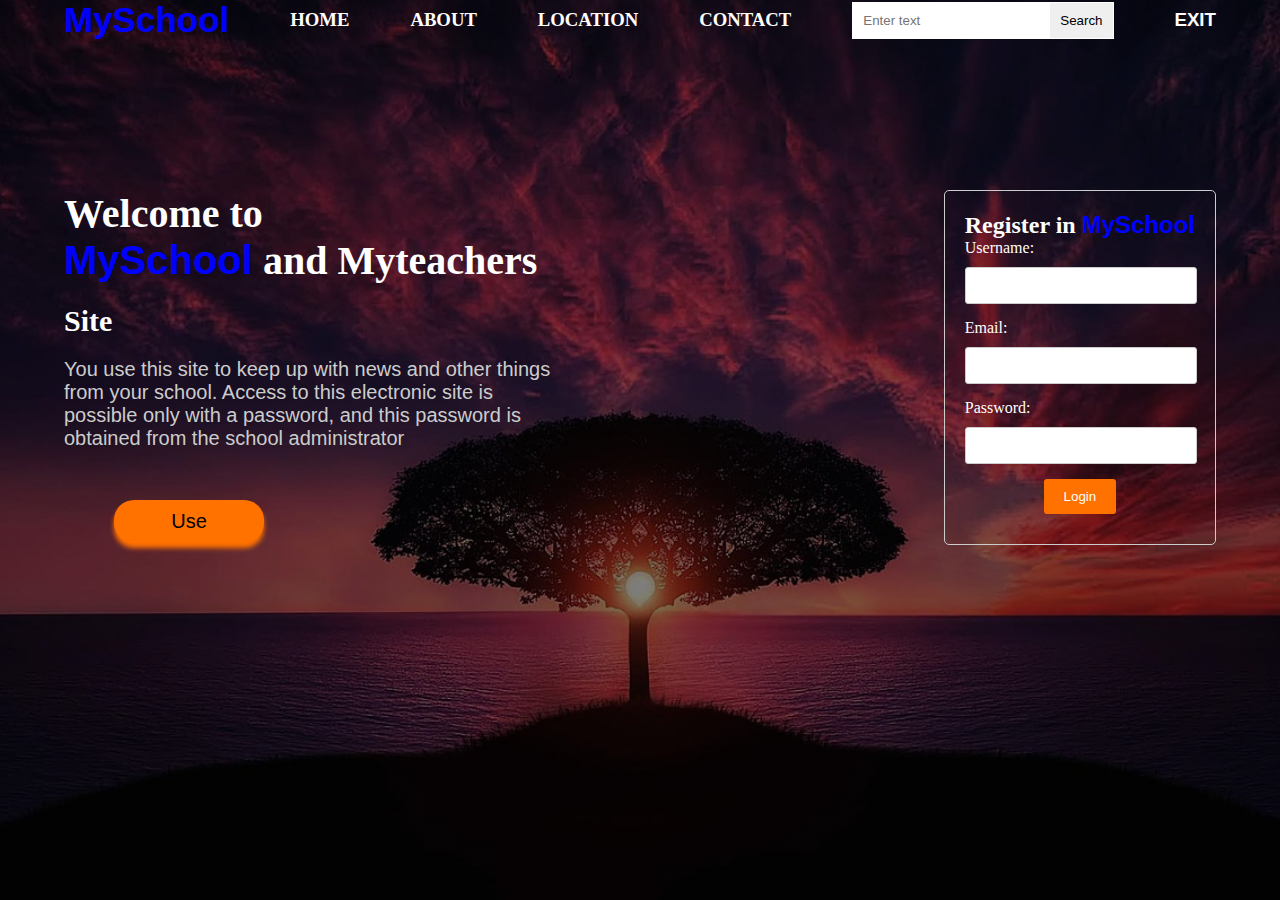
<file: Index.html>
<!DOCTYPE html>
<html lang="en">
  <head>
    <meta charset="UTF-8" />
    <meta name="viewport" content="width=device-width, initial-scale=1.0" />
    <title>My school</title>
    <link rel="stylesheet" href="./style.css" />
    <link
      rel="stylesheet"
      href="https://cdnjs.cloudflare.com/ajax/libs/font-awesome/6.5.2/css/all.min.css"
      integrity="sha512-SnH5WK+bZxgPHs44uWIX+LLJAJ9/2PkPKZ5QiAj6Ta86w+fsb2TkcmfRyVX3pBnMFcV7oQPJkl9QevSCWr3W6A=="
      crossorigin="anonymous"
      referrerpolicy="no-referrer"
    />
  </head>
  <body>
    <div class="container">
      <div class="header">
        <div class="header__div1">
          <a href="#"
            ><h2 class="header__div1">
              <i class="fa-solid fa-school-lock"></i> MySchool
            </h2></a
          >
        </div>
        <div class="header__div2">
          <a href="./Index.html#"><h3 class="header__div2">HOME</h3></a>
        </div>
        <div class="header__div3">
          <a href="#"><h3 class="header__div3">ABOUT</h3></a>
        </div>
        <div class="header__div4">
          <a href="./location.html"><h3 class="header__div4">LOCATION</h3></a>
        </div>

        <div class="header__div5">
          <a href="#"><h3 class="header__div5">CONTACT</h3></a>
        </div>
        <div class="header__div7">
          <input
            class="header__divtext"
            type="search"
            name=""
            placeholder="Enter text"
          /><button class="header__divbut">Search</button>
        </div>
        <div class="header__div8">
          <a href="./Index.html#"><h3 class="header__div8">EXIT</h3></a>
        </div>
        <div class="icon">
          <i class="fa-solid fa-bars"></i>
        </div>
      </div>
      <div class="main">
        <div class="main1">
          <h1 class="main1__h1">Welcome to</h1>
          <h1 class="main1__h1">
            <span class="MySchool" style="color: blue">
              <i class="fa-solid fa-school-lock"></i> MySchool</span
            >
            and Myteachers
          </h1>
          <h1 class="main1__h1yellov"></h1>
          <h2 class="main1__h2">Site</h2>
          <p class="main1__p">
            You use this site to keep up with news and other things from your
            school. Access to this electronic site is possible only with a
            password, and this password is obtained from the school
            administrator
          </p>
          <a href="#loginForm"> <button class="main1__button">Use</button></a>
        </div>
        <div class="main2">
          <form class="loginForm" id="loginForm">
            <div class="loginForm__div">
              <h2 class="loginForm__registration">
                Register in
                <span class="MySchool" style="color: blue">
                  <i class="fa-solid fa-school-lock"></i> MySchool</span
                >
              </h2>
            </div>

            <label for="username">Username:</label>
            <input
              class="inputs"
              type="text"
              id="username"
              name="username"
              required
            />
            <label for="email">Email:</label>
            <input
              class="inputs"
              type="email"
              id="email"
              name="email"
              required
            />
            <label for="password">Password:</label>
            <input
              class="inputs"
              type="password"
              id="password"
              name="password"
              required
            />
            <div class="loginForm__div">
              <button class="main2__button" type="submit">Login</button>
            </div>
            <p id="errorMessage" class="error-message"></p>
          </form>
        </div>
      </div>
    </div>
    <script src="./script.js"></script>
  </body>
</html>
</file>
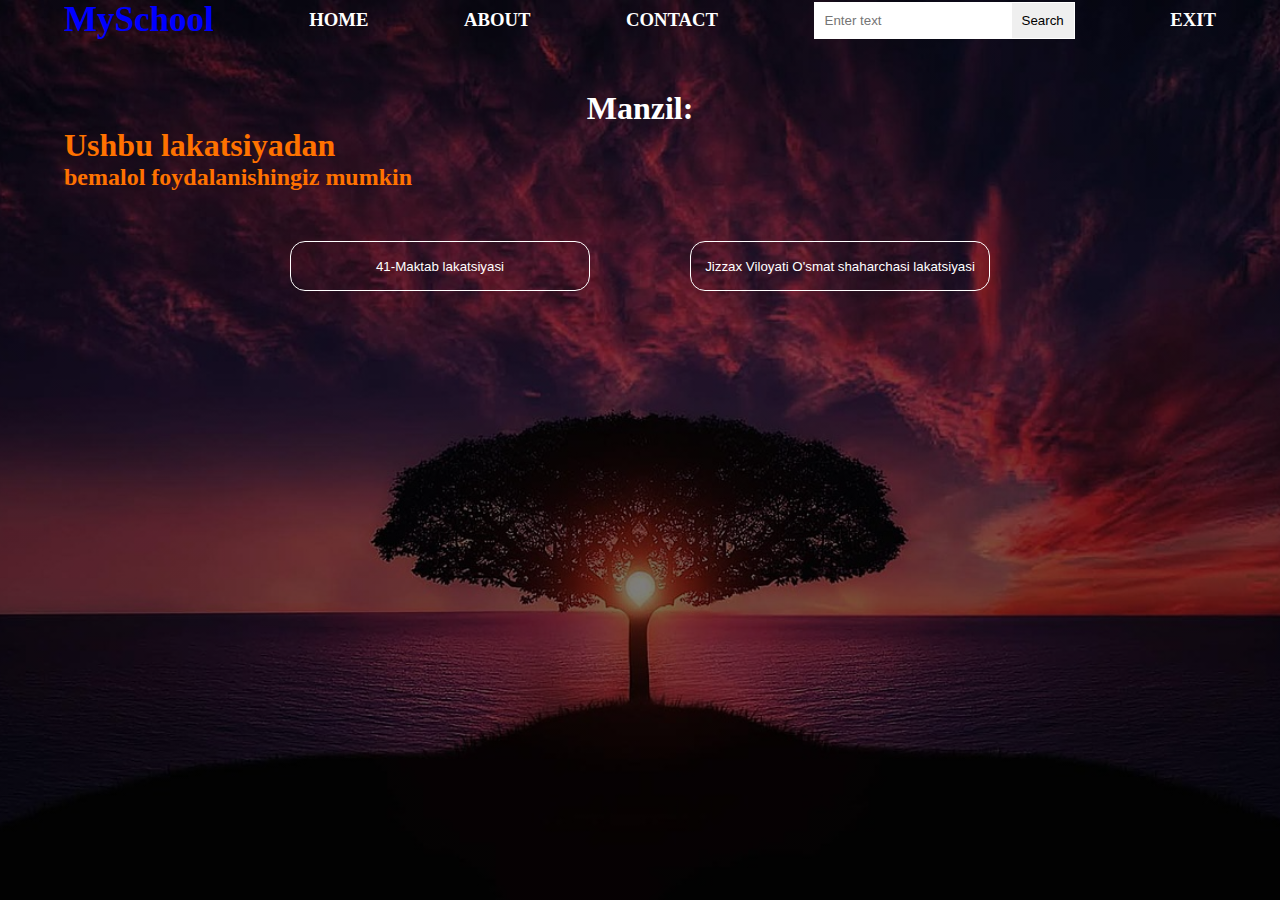
<file: location.html>
<!DOCTYPE html>
<html lang="en">
  <head>
    <meta charset="UTF-8" />
    <meta name="viewport" content="width=device-width, initial-scale=1.0" />
    <title>Document</title>
    <link rel="stylesheet" href="./location.css" />
  </head>
  <body>
    <div class="container">
      <div class="header">
        <div class="header__div1">
          <a href="#"><h2 class="header__div1">MySchool</h2></a>
        </div>
        <div class="header__div2">
          <a href="./Index.html#"><h3 class="header__div2">HOME</h3></a>
        </div>
        <div class="header__div3">
          <a href="#"><h3 class="header__div3">ABOUT</h3></a>
        </div>

        <div class="header__div5">
          <a href="#"><h3 class="header__div5">CONTACT</h3></a>
        </div>
        <div class="header__div7">
          <input
            class="header__divtext"
            type="search"
            name=""
            placeholder="Enter text"
          /><button class="header__divbut">Search</button>
        </div>
        <div class="header__div8">
          <a href="./Index.html#"><h3 class="header__div8">EXIT</h3></a>
        </div>
        <div class="icon">
          <i class="fa-solid fa-bars"></i>
        </div>
      </div>
      <div class="main">
        <div class="main__location"><h1>Manzil:</h1></div>
        <h1 class="mainh1">Ushbu lakatsiyadan</h1>
        <h2 class="mainh2">bemalol foydalanishingiz mumkin</h2>
        <div class="main__div">
          <div class="div">
            <a
              href="https://www.google.com/maps/place/41-Maktab/@39.7069215,67.4585152,15z/data=!4m6!3m5!1s0x38b2d5616d0c56c3:0xead0040eb3697e0d!8m2!3d39.7069215!4d67.4585152!16s%2Fg%2F11nnr5b4bf?entry=ttu"
              ><button class="main__div1">41-Maktab lakatsiyasi</button></a
            >
          </div>
          <div class="div">
            <a
              href="https://yandex.uz/maps/geo/1508545392/?ll=67.645944%2C39.746421&z=14"
              ><button class="main__div1">
                Jizzax Viloyati O'smat shaharchasi lakatsiyasi
              </button></a
            >
          </div>
        </div>
      </div>
    </div>
  </body>
</html>
</file>
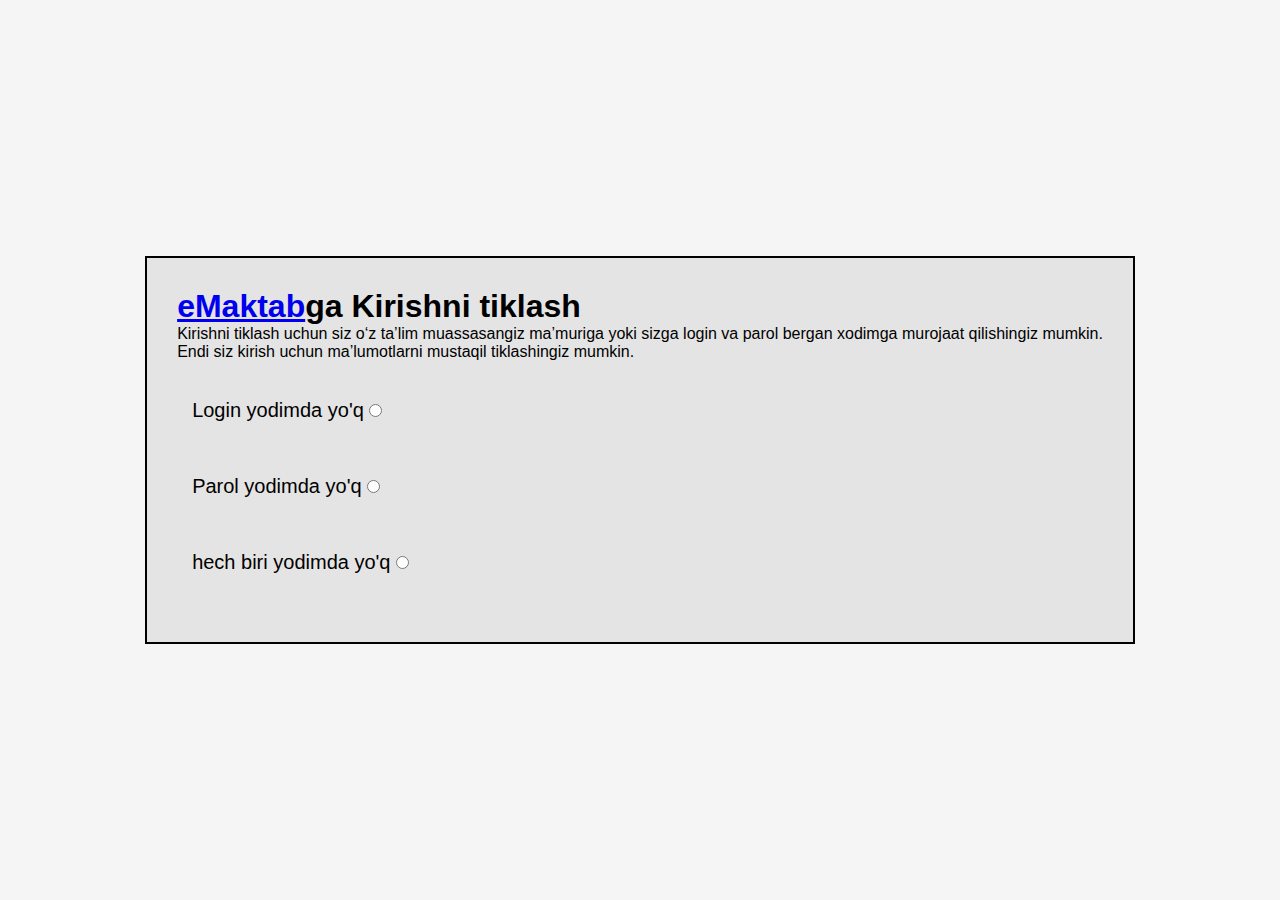
<file: pages/Forgot-password.html>
<!DOCTYPE html>
<html lang="en">
  <head>
    <meta charset="UTF-8" />
    <meta name="viewport" content="width=device-width, initial-scale=1.0" />
    <title>Document</title>
    <link rel="stylesheet" href="./Forgot-password.css" />
  </head>
  <body>
    <div>
      <form action="">
        <div>
          <h1><a href="./kundalik.com.html">eMaktab</a>ga Kirishni tiklash</h1>
        </div>
        <p>
          Kirishni tiklash uchun siz o‘z ta’lim muassasangiz ma’muriga yoki
          sizga login va parol bеrgan xodimga murojaat qilishingiz mumkin.
          <br />
          Endi siz kirish uchun ma’lumotlarni mustaqil tiklashingiz mumkin.
        </p>
        <a class="Label-mele" href="./New-login.html"
          ><div class="Label-mele">
            <label for="erkak">Login yodimda yo'q</label>
            <input type="radio" name="gender" value="male" /></div
        ></a>
        <a class="Label-mele" href="./New-password.html">
          <div class="Label-mele">
            <label for="Ayol">Parol yodimda yo'q</label>
            <input type="radio" name="gender" value="famele" /></div
        ></a>
        <a class="Label-mele" href="./New-login-and-password.html">
          <div class="Label-mele">
            <label for="Ayol">hech biri yodimda yo'q</label>
            <input type="radio" name="gender" value="famele" /></div
        ></a>
      </form>
    </div>
  </body>
</html>
</file>
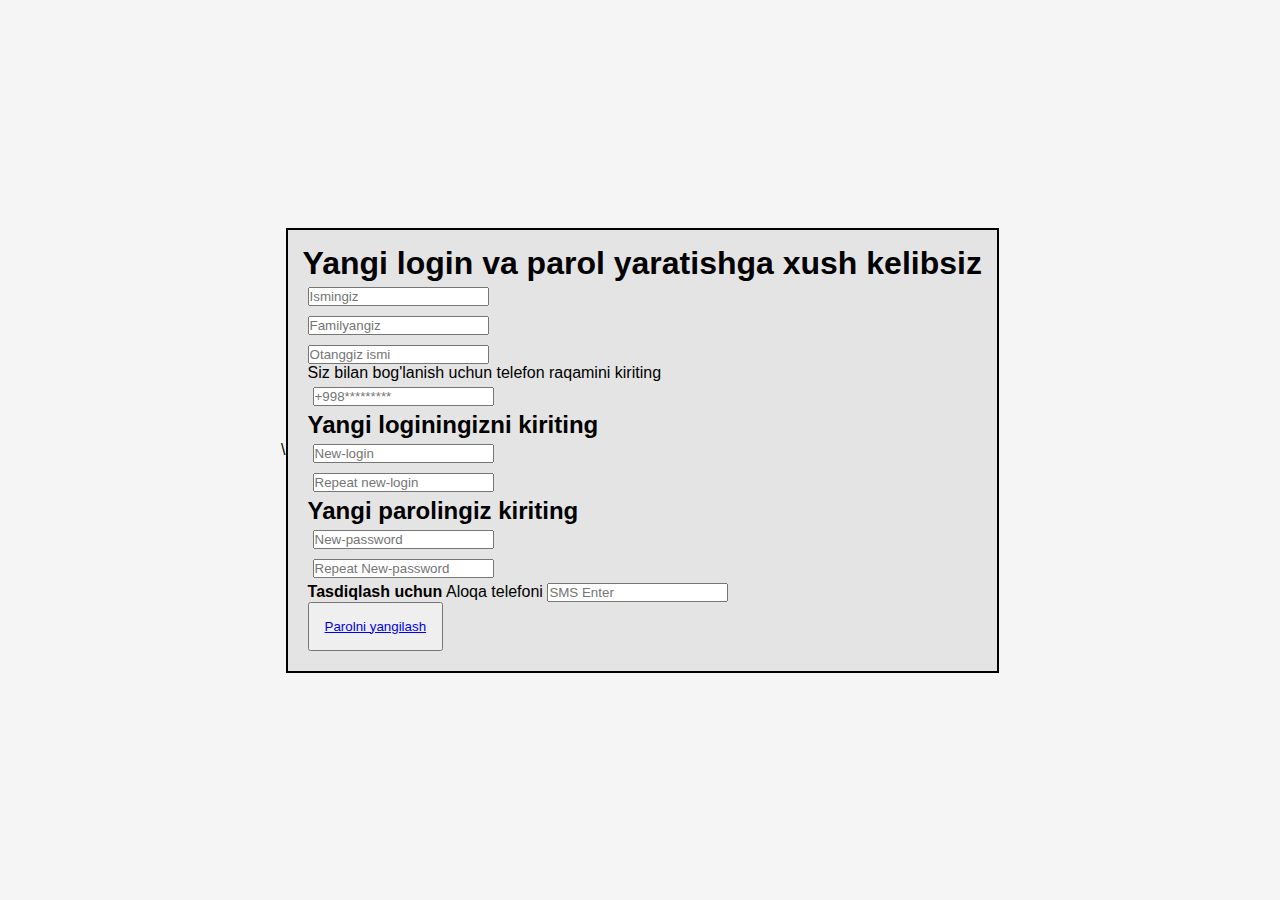
<file: pages/New-login-and-password.html>
<!DOCTYPE html>
<html lang="en">
  <head>
    <meta charset="UTF-8" />
    <meta name="viewport" content="width=device-width, initial-scale=1.0" />
    <title>Document</title>
    \
    <link rel="stylesheet" href="./New-login-and-password.css" />
    <link
      rel="stylesheet"
      href="https://cdnjs.cloudflare.com/ajax/libs/font-awesome/6.5.1/css/all.min.css"
      integrity="sha512-DTOQO9RWCH3ppGqcWaEA1BIZOC6xxalwEsw9c2QQeAIftl+Vegovlnee1c9QX4TctnWMn13TZye+giMm8e2LwA=="
      crossorigin="anonymous"
      referrerpolicy="no-referrer"
    />
  </head>
  <body>
    <div>
      <form action="">
        <div>
          <h1>Yangi login va parol yaratishga xush kelibsiz</h1>
          <div class="input-box">
            <input type="text" placeholder="Ismingiz" required />
            <i class="fas fa-user"></i>
          </div>
          <div class="input-box">
            <input type="password" placeholder="Familyangiz" required />
            <i class="fas fa-user"></i>
          </div>
          <div class="input-box">
            <input type="password" placeholder="Otanggiz ismi" required />
            <i class="fas fa-user"></i>
            <p>Siz bilan bog'lanish uchun telefon raqamini kiriting</p>
            <div class="input-box">
              <input type="password" placeholder="+998*********" required />
              <i class="fas fa-phone"></i>
            </div>

            <h2>Yangi loginingizni kiriting</h2>
            <div class="input-box">
              <input type="password" placeholder="New-login" required />
            </div>
            <div class="input-box">
              <input type="password" placeholder="Repeat new-login" required />
            </div>
            <h2>Yangi parolingiz kiriting</h2>
            <div class="input-box">
              <input type="password" placeholder="New-password" required />
            </div>
            <div class="input-box">
              <input
                type="password"
                placeholder="Repeat New-password"
                required
              />
            </div>
            <b>Tasdiqlash uchun</b>
            <label for="sana">Aloqa telefoni</label>
            <input type="password" placeholder="SMS Enter" required />
            <div>
              <button>
                <a href="./index1.html">Parolni yangilash</a>
              </button>
            </div>
          </div>
        </div>
      </form>
    </div>
  </body>
</html>
</file>
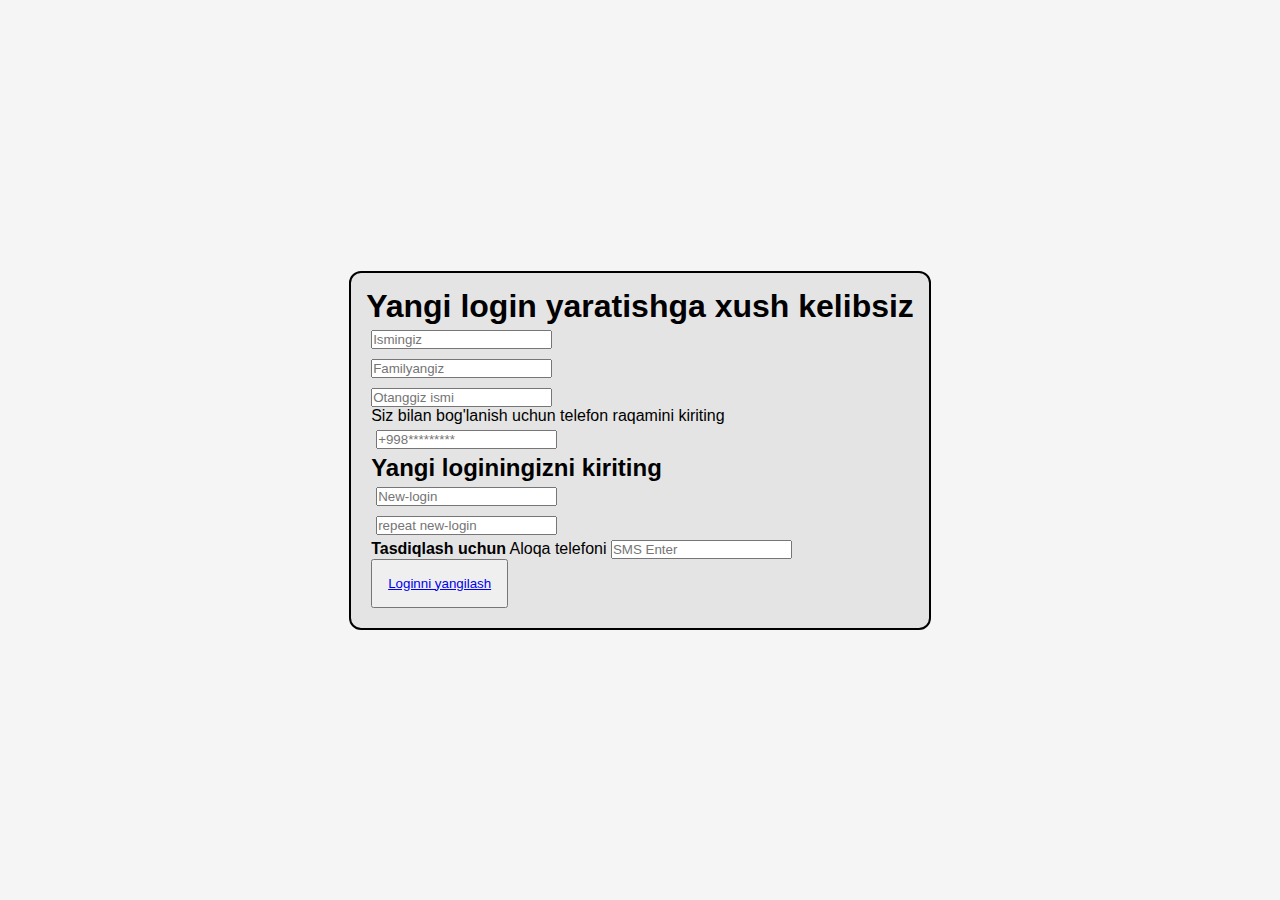
<file: pages/New-login.html>
<!DOCTYPE html>
<html lang="en">
  <head>
    <meta charset="UTF-8" />
    <meta name="viewport" content="width=device-width, initial-scale=1.0" />
    <title>Document</title>
    <link rel="stylesheet" href="./New-login.css" />
    <link
      rel="stylesheet"
      href="https://cdnjs.cloudflare.com/ajax/libs/font-awesome/6.5.1/css/all.min.css"
      integrity="sha512-DTOQO9RWCH3ppGqcWaEA1BIZOC6xxalwEsw9c2QQeAIftl+Vegovlnee1c9QX4TctnWMn13TZye+giMm8e2LwA=="
      crossorigin="anonymous"
      referrerpolicy="no-referrer"
    />
  </head>
  <body>
    <div>
      <form action="">
        <div>
          <h1>Yangi login yaratishga xush kelibsiz</h1>
          <div class="input-box">
            <input type="text" placeholder="Ismingiz" required />
            <i class="fas fa-user"></i>
          </div>
          <div class="input-box">
            <input type="password" placeholder="Familyangiz" required />
            <i class="fas fa-user"></i>
          </div>
          <div class="input-box">
            <input type="password" placeholder="Otanggiz ismi" required />
            <i class="fas fa-user"></i>
            <p>Siz bilan bog'lanish uchun telefon raqamini kiriting</p>
            <div class="input-box">
              <input type="password" placeholder="+998*********" required />
              <i class="fas fa-phone"></i>
            </div>

            <h2>Yangi loginingizni kiriting</h2>
            <div class="input-box">
              <input type="password" placeholder="New-login" required />
            </div>
            <div class="input-box">
              <input type="password" placeholder="repeat new-login" required />
            </div>
            <b>Tasdiqlash uchun</b>
            <label for="sana">Aloqa telefoni</label>
            <input type="password" placeholder="SMS Enter" required />
            <div>
              <button>
                <a href="./index1.html">Loginni yangilash</a>
              </button>
            </div>
          </div>
        </div>
      </form>
    </div>
  </body>
</html>
</file>
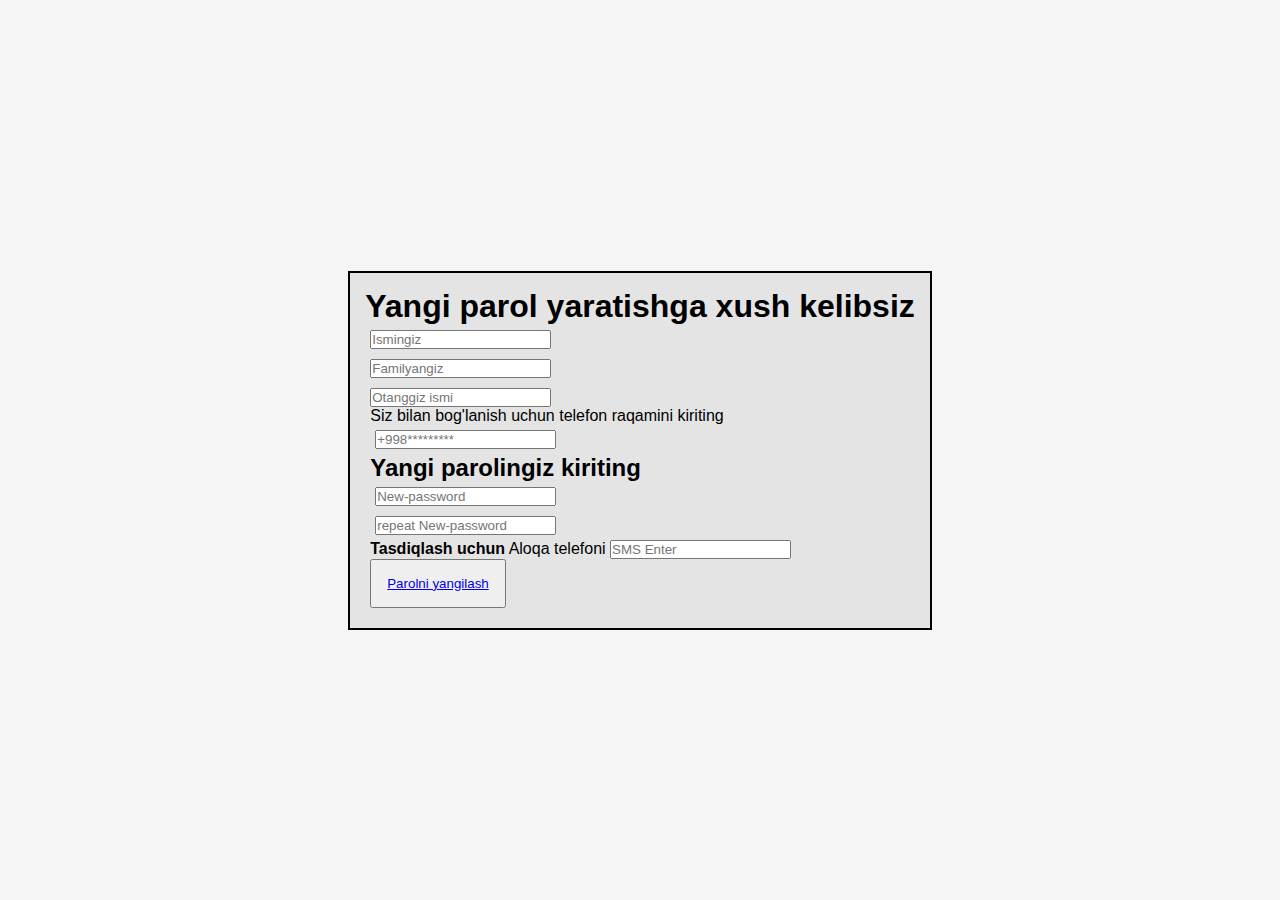
<file: pages/New-password.html>
<!DOCTYPE html>
<html lang="en">
  <head>
    <meta charset="UTF-8" />
    <meta name="viewport" content="width=device-width, initial-scale=1.0" />
    <title>Document</title>
    <link rel="stylesheet" href="./New-password.css" />
    <link
      rel="stylesheet"
      href="https://cdnjs.cloudflare.com/ajax/libs/font-awesome/6.5.1/css/all.min.css"
      integrity="sha512-DTOQO9RWCH3ppGqcWaEA1BIZOC6xxalwEsw9c2QQeAIftl+Vegovlnee1c9QX4TctnWMn13TZye+giMm8e2LwA=="
      crossorigin="anonymous"
      referrerpolicy="no-referrer"
    />
  </head>
  <body>
    <div>
      <form action="">
        <div>
          <h1>Yangi parol yaratishga xush kelibsiz</h1>
          <div class="input-box">
            <input type="text" placeholder="Ismingiz" required />
            <i class="fas fa-user"></i>
          </div>
          <div class="input-box">
            <input type="password" placeholder="Familyangiz" required />
            <i class="fas fa-user"></i>
          </div>
          <div class="input-box">
            <input type="password" placeholder="Otanggiz ismi" required />
            <i class="fas fa-user"></i>
            <p>Siz bilan bog'lanish uchun telefon raqamini kiriting</p>
            <div class="input-box">
              <input type="password" placeholder="+998*********" required />
              <i class="fas fa-phone"></i>
            </div>

            <h2>Yangi parolingiz kiriting</h2>
            <div class="input-box">
              <input type="password" placeholder="New-password" required />
            </div>
            <div class="input-box">
              <input
                type="password"
                placeholder="repeat New-password"
                required
              />
            </div>
            <b>Tasdiqlash uchun</b>
            <label for="sana">Aloqa telefoni</label>
            <input type="password" placeholder="SMS Enter" required />
            <div>
              <button><a href="./index1.html"> Parolni yangilash</a></button>
            </div>
          </div>
        </div>
      </form>
    </div>
  </body>
</html>
</file>
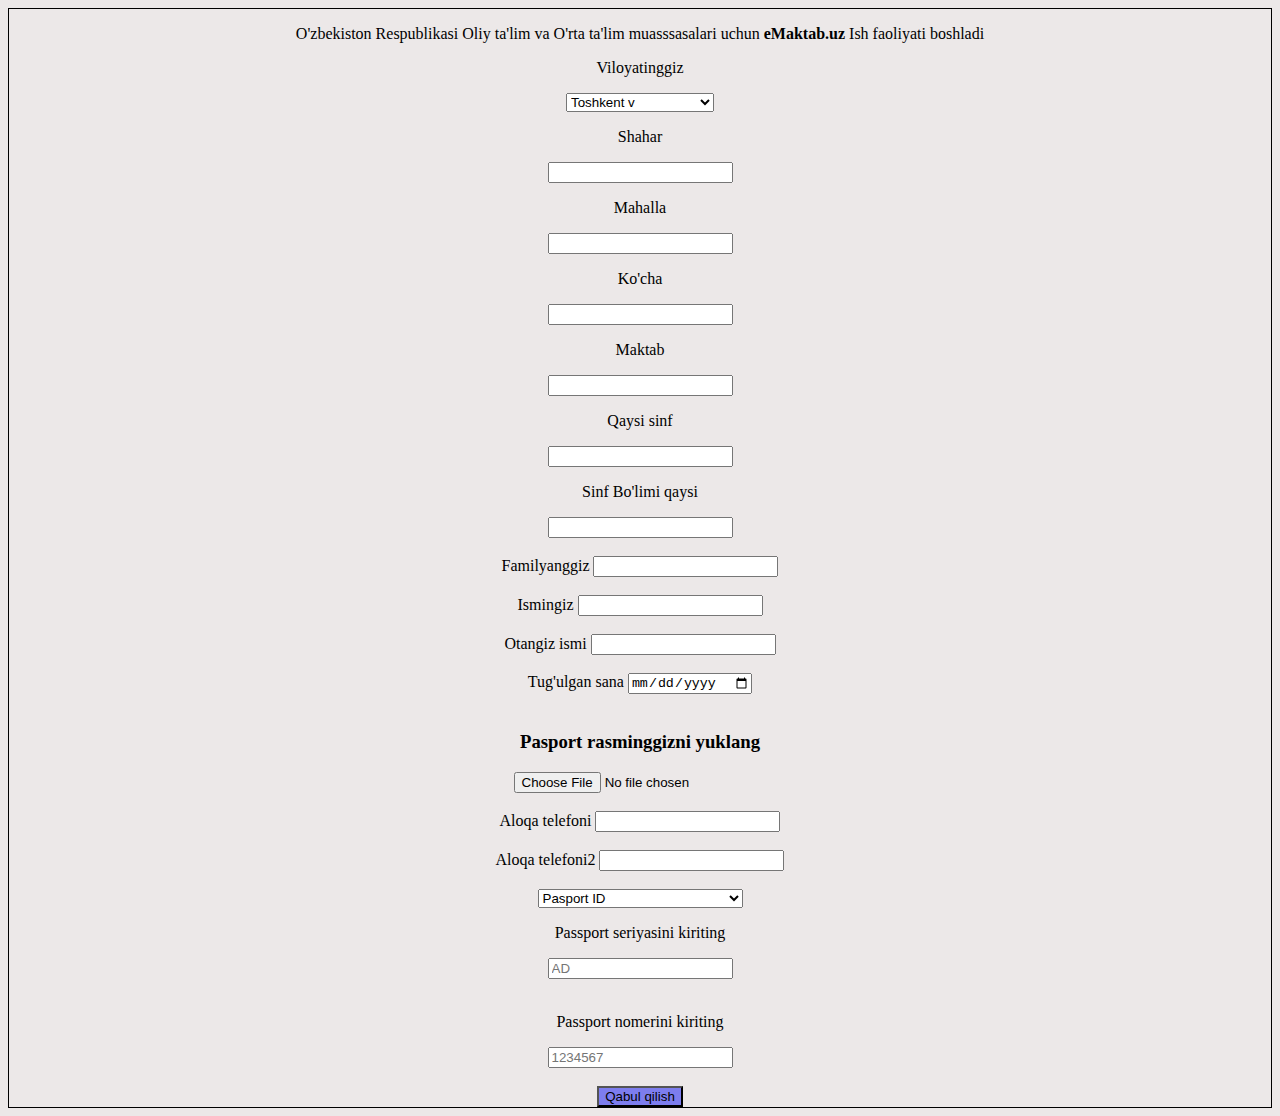
<file: pages/Ro'yhatdan-o'tish.html>
<!DOCTYPE html>
<html lang="en">
  <head>
    <meta charset="UTF-8" />
    <meta name="viewport" content="width=device-width, initial-scale=1.0" />
    <title>Document</title>
    <link rel="stylesheet" href="./Ro'yhatdan-o'tish.css" />
  </head>
  <body>
    <div class="section">
      <p>
        O'zbekiston Respublikasi Oliy ta'lim va O'rta ta'lim muasssasalari uchun
        <b>eMaktab.uz</b> Ish faoliyati boshladi
      </p>

      <p>Viloyatinggiz</p>

      <select name="name" id="Name">
        <option value="Toshkent v">Toshkent v</option>
        <option value="Toshkent Sh">Toshkent Sh</option>
        <option value="Namangan">Namangan</option>
        <option value="Andijon">Andijon</option>
        <option value="Farg'ona">Farg'ona</option>
        <option value="Sirdaryo">Sirdaryo</option>
        <option value="Jizzax">Jizzax</option>
        <option value="Samarqand">Samarqand</option>
        <option value="Qashqadaryo">Qashqadaryo</option>
        <option value="Navoiy">Navoiy</option>
        <option value="Buxoro">Buxoro</option>
        <option value="Surxandaryo">Surxandaryo</option>
        <option value="Qoraqalpoq A">Qoraqalpoq Avtanom</option>
      </select>
      <br />

      <p>Shahar</p>
      <input type="password" name="password" id="password" /><br />

      <p>Mahalla</p>
      <input type="password" name="password" id="password" /><br />
      <p>Ko'cha</p>
      <input type="password" name="password" id="password" /><br />
      <p>Maktab</p>
      <input type="password" name="password" id="password" /><br />
      <p>Qaysi sinf</p>
      <input type="password" name="password" id="password" /><br />
      <p>Sinf Bo'limi qaysi</p>
      <input type="password" name="password" id="password" /><br /><br />

      <label for="familyanggiz">Familyanggiz</label>

      <input type="text" name="Familyanggiz" id="Familyanggiz" /><br /><br />
      <label for="Ismingiz">Ismingiz</label>
      <input type="password" name="password" id="password" /><br /><br />
      <label for="Ismingiz">Otangiz ismi</label>
      <input type="password" name="password" id="password" /><br /><br />
      <label for="sana">Tug'ulgan sana</label>
      <input type="date" /><br /><br />
      <h3>Pasport rasminggizni yuklang</h3>
      <input type="file" name="passport" id="passport" /><br /><br />
      <label for="sana">Aloqa telefoni</label>
      <input type="phone" /><br /><br />
      <label for="sana">Aloqa telefoni2</label>
      <input type="phone" /><br /><br />
      <select name="name" id="Name">
        <option value="Pasport ID">Pasport ID</option>
        <option value="Pasport">Pasport</option>
        <option value="Tug'ilganlik haqida guvohnoma">
          Tug'ilganlik haqida guvohnoma
        </option>
      </select>
      <br />
      <p>Passport seriyasini kiriting</p>
      <input
        type="password"
        name="password"
        id="password"
        placeholder="AD"
      /><br /><br />
      <p>Passport nomerini kiriting</p>
      <input
        type="password"
        name="password"
        id="password"
        placeholder="1234567"
      /><br /><br />

      <a href="./index.html"><button>Qabul qilish</button></a>
    </div>
  </body>
</html>
</file>
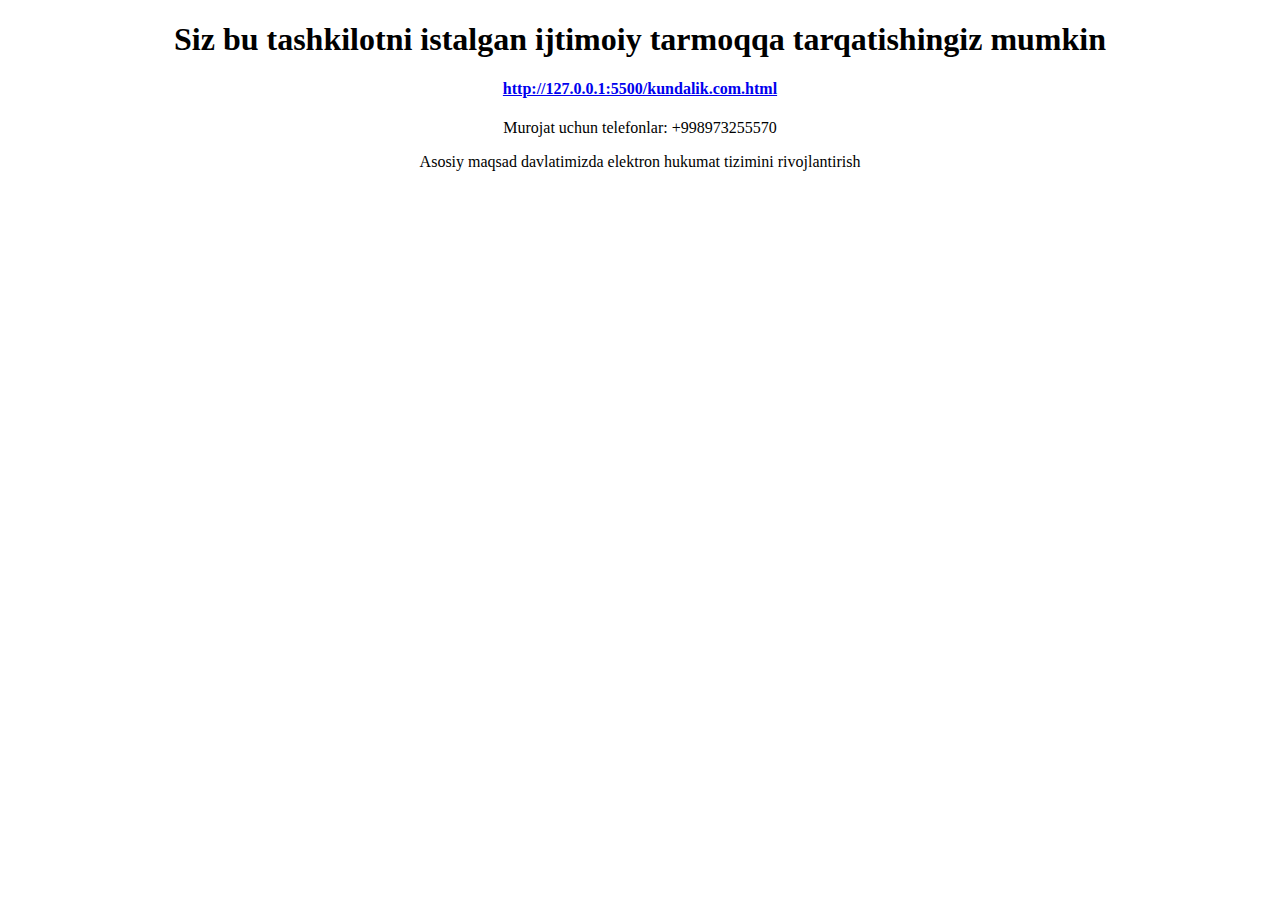
<file: pages/tashkilotni-ulashish.html>
<!DOCTYPE html>
<html lang="en">
  <head>
    <meta charset="UTF-8" />
    <meta name="viewport" content="width=device-width, initial-scale=1.0" />
    <title>Document</title>
    <link rel="stylesheet" href="./tashkilotni-ulashish.css" />
  </head>
  <body>
    <div>
      <h1>
        Siz bu tashkilotni istalgan ijtimoiy tarmoqqa tarqatishingiz mumkin
      </h1>
      <h4 clas>
        <a href="http://127.0.0.1:5500/kundalik.com.html"
          >http://127.0.0.1:5500/kundalik.com.html</a
        >
      </h4>
      <p>Murojat uchun telefonlar: +998973255570</p>
      <li>
        Asosiy maqsad davlatimizda elektron hukumat tizimini rivojlantirish
      </li>
    </div>
  </body>
</html>
</file>
<file: style.css>
* {
  margin: 0;
  padding: 0;
}
a {
  text-decoration: none;
  color: white;
}
body {
  width: 100%;
  background: linear-gradient(
      to top,
      rgba(0, 0, 0, 0.5) 50%,
      rgba(0, 0, 0, 0.5) 50%
    ),
    url(tree-736885_1280.jpg);
  background-position: center;
  background-size: cover;
  height: 100vh;
}
.container {
  max-width: 1250px;
  width: 90%;
  margin-left: 5%;
  margin-right: 5%;
}
.header {
  display: flex;
  justify-content: space-between;
  color: white;
  align-items: center;
  text-align: center;
}
.header__div1 {
  font-size: 35px;
  color: blue;
  font-family: Impact, Haettenschweiler, "Arial Narrow Bold", sans-serif;
}
.MySchool {
  font-family: Impact, Haettenschweiler, "Arial Narrow Bold", sans-serif;
}
.header__div8 {
  font-family: "Lucida Sans", "Lucida Sans Regular", "Lucida Grande",
    "Lucida Sans Unicode", Geneva, Verdana, sans-serif;
}
.header__div2 :hover {
  color: #ff7200;
}
.header__div3 :hover {
  color: #ff7200;
}
.header__div4 :hover {
  color: #ff7200;
}
.header__div5 :hover {
  color: #ff7200;
}
.header__div8 :hover {
  color: #ff7200;
}
.header__div7 {
  border: 1px solid;
  gap: none;
}
.header__divtext {
  padding: 10px;

  border: none;
}
.header__divbut {
  padding: 10px;
  border: none;
}
.icon {
  display: none;
}
.main {
  display: flex;
  justify-content: space-between;
}
.main1 {
  margin-top: 150px;
  color: white;
  font-size: 20px;
  gap: 50px;
}
.main2 {
  margin-top: 150px;
  color: white;
}
.main1__h1yellov {
  color: #ff7200;
  margin-top: 20px;
}

.main1__h2 {
  margin-top: 20px;
}
.main1__p {
  color: #ccc;
  width: 500px;
  margin-top: 20px;
  font-family: Verdana, Geneva, Tahoma, sans-serif;
}
.main1__button {
  width: 150px;
  margin-top: 50px;
  font-size: 20px;
  border: none;
  border-radius: 20px;
  padding: 10px;
  margin-left: 50px;
  background-color: #ff7200;
  box-shadow: 0px 5px 5px 0px #ff7200;
}
.loginForm {
  max-width: 500px;
}
form {
  border: 1px solid #ccc;
  padding: 20px;
  border-radius: 5px;
}

label {
  display: block;
  margin-bottom: 10px;
}

.inputs {
  width: calc(100% - 20px);
  padding: 10px;
  margin-bottom: 15px;
  border: 1px solid #ccc;
  border-radius: 3px;
}

.main2__button {
  padding: 10px 20px;
  background-color: #ff7200;
  color: #fff;
  border: none;
  border-radius: 3px;
  cursor: pointer;
  display: flex;
  justify-content: center;
}

.error-message {
  color: red;
  margin-top: 10px;
  display: block;
}
.loginForm__div {
  display: flex;
  justify-content: center;
}
@media screen and (max-width: 1000px) {
  .header__div4 {
    display: none;
  }
}
@media screen and (max-width: 895px) {
  .header__div3 {
    display: none;
  }
  .main1 {
  }
}
@media screen and (max-width: 888px) {
  .header__div3 {
    display: none;
  }
  .main1 {
  }
  .main1__p {
    width: 100%;
  }
  .main {
    display: block;
  }
}
@media screen and (max-width: 720px) {
  .header__div5 {
    display: none;
  }
}
@media screen and (max-width: 598px) {
  .header__div2 {
    display: none;
  }
}
@media screen and (max-width: 532px) {
  .header__divtext,
  .header__divbut,
  .header__div7 {
    display: none;
  }
  .icon {
    display: block;
  }
}
</file>
<file: location.css>
* {
  margin: 0;
  padding: 0;
}
a {
  text-decoration: none;
  color: white;
}
body {
  width: 100%;
  background: linear-gradient(
      to top,
      rgba(0, 0, 0, 0.5) 50%,
      rgba(0, 0, 0, 0.5) 50%
    ),
    url(tree-736885_1280.jpg);
  background-position: center;
  background-size: cover;
  height: 100vh;
}
.container {
  max-width: 1250px;
  width: 90%;
  margin-left: 5%;
  margin-right: 5%;
}
.header {
  display: flex;
  justify-content: space-between;
  color: white;
  align-items: center;
  text-align: center;
}
.header__div1 {
  font-size: 35px;
  color: blue;
}
.header__div2 :hover {
  color: #ff7200;
}
.header__div3 :hover {
  color: #ff7200;
}
.header__div4 :hover {
  color: #ff7200;
}
.header__div5 :hover {
  color: #ff7200;
}
.header__div8 :hover {
  color: #ff7200;
}
.header__div7 {
  border: 1px solid;
  gap: none;
}
.header__divtext {
  padding: 10px;

  border: none;
}
.header__divbut {
  padding: 10px;
  border: none;
}
.icon {
  display: none;
}
.main {
  margin-top: 50px;
}
.main__location {
  color: white;
  display: flex;
  justify-content: center;
}
.mainh1,
.mainh2 {
  color: #ff7200;
}
.main__div {
  display: flex;
  justify-content: center;
  gap: 100px;
  color: white;
  font-size: 20px;
  margin-top: 50px;
}
.main__div1 {
  border: 1px solid;
  border-radius: 15px;
  width: 300px;
  height: 50px;
  text-align: center;
  text-transform: unset;
  text-overflow: clip;
  background: transparent;
  color: white;
}

@media screen and (max-width: 1000px) {
  .header__div4 {
    display: none;
  }
}
@media screen and (max-width: 895px) {
  .header__div3 {
    display: none;
  }
  .main1 {
  }
}
@media screen and (max-width: 888px) {
  .header__div3 {
    display: none;
  }
  .main1 {
  }
  .main1__p {
    width: 100%;
  }
  .main {
    display: block;
  }
}
@media screen and (max-width: 720px) {
  .header__div5 {
    display: none;
  }
  .main__div {
    width: 100%;
    gap: 10px;
  }
}
@media screen and (max-width: 610px) {
  .main__div {
    width: 100%;
    display: block;
    gap: 50px;
  }
  .main__div1 {
    margin-top: 50px;
  }
  .div {
    display: flex;
    justify-content: center;
  }
}
@media screen and (max-width: 598px) {
  .header__div2 {
    display: none;
  }
}
@media screen and (max-width: 567px) {
  .header__divtext,
  .header__divbut,
  .header__div7 {
    display: none;
  }
  .icon {
    display: block;
  }
}
</file>
<file: pages/Forgot-password.css>
* {
  margin: 0;
  padding: 0;
  box-sizing: border-box;
  font-family: sans-serif;
}
body {
  display: flex;
  justify-content: center;
  align-items: center;
  min-height: 100vh;
  background: whitesmoke;
}
form {
  border: 2px solid;
  padding: 30px;
  background: rgb(229, 228, 228);
}
.Label-mele {
  padding: 15px;
  outline: none;
  font-size: 20px;
  text-decoration: none;
  color: black;
}

.button-text {
  text-decoration: none;
}
</file>
<file: pages/New-login-and-password.css>
* {
  margin: 0;
  padding: 0;
  box-sizing: border-box;
  font-family: sans-serif;
}
body {
  display: flex;
  justify-content: center;
  align-items: center;
  min-height: 100vh;
  background: whitesmoke;
}
form {
  border: 2px solid;
  padding: 15px;
  background: rgb(229, 228, 228);
}
.input-box {
  padding: 5px;
  border-radius: 12px;
}
button {
  padding: 15px;
}
button:active {
  background-color: blue;
}
</file>
<file: pages/New-login.css>
* {
  margin: 0;
  padding: 0;
  box-sizing: border-box;
  font-family: sans-serif;
}
body {
  display: flex;
  justify-content: center;
  align-items: center;
  min-height: 100vh;
  background: whitesmoke;
}
form {
  border: 2px solid;
  border-radius: 12px;
  padding: 15px;
  background: rgb(229, 228, 228);
}
.input-box {
  padding: 5px;
  border-radius: 12px;
}
button {
  padding: 15px;
}
button:active {
  background-color: blue;
}
</file>
<file: pages/New-password.css>
* {
  margin: 0;
  padding: 0;
  box-sizing: border-box;
  font-family: sans-serif;
}
body {
  display: flex;
  justify-content: center;
  align-items: center;
  min-height: 100vh;
  background: whitesmoke;
}

form {
  border: 2px solid;
  padding: 15px;
  background: rgb(229, 228, 228);
}
.input-box {
  padding: 5px;
  border-radius: 12px;
}
button {
  padding: 15px;
}
button:active {
  background-color: blue;
}
</file>
<file: pages/tashkilotni-ulashish.css>
div {
  text-align: center;
}
</file>
